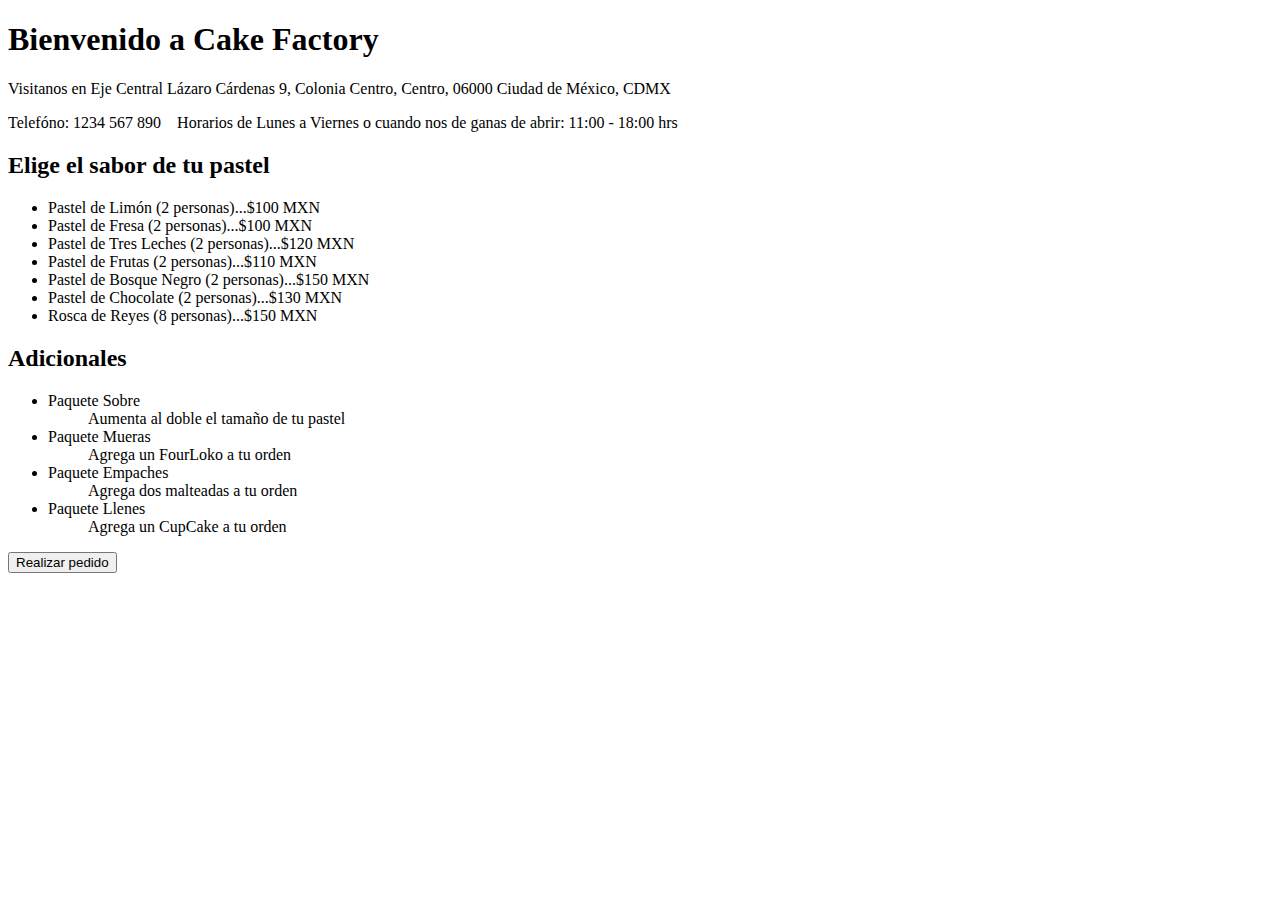
<file: Practica 2/index.html>
<!DOCTYPE html>
<html lang="es">
   <head>
      <meta charset="utf-8">
      <title>Cake Factory</title>
   </head>
   <body>
      <h1>Bienvenido a Cake Factory</h1>
      <p>Visitanos en Eje Central Lázaro Cárdenas 9, Colonia Centro, Centro, 06000 Ciudad de México, CDMX</p>
      <p>Telefóno: 1234 567 890 &ensp; Horarios de Lunes a Viernes o cuando nos de ganas de abrir: 11:00 - 18:00 hrs</p>
      
      <h2>Elige el sabor de tu pastel</h2>
      <ul>
         <li>Pastel de Limón (2 personas)...$100 MXN</li>
         <li>Pastel de Fresa (2 personas)...$100 MXN</li>
         <li>Pastel de Tres Leches (2 personas)...$120 MXN</li>
         <li>Pastel de Frutas (2 personas)...$110 MXN</li>
         <li>Pastel de Bosque Negro (2 personas)...$150 MXN</li>
         <li>Pastel de Chocolate (2 personas)...$130 MXN</li>
         <li>Rosca de Reyes (8 personas)...$150 MXN</li>
      </ul>

      <h2>Adicionales</h2>
      <ul>
         <dl class="">
            <li>
               <dt>Paquete Sobre</dt>
               <dd>Aumenta al doble el tamaño de tu pastel</dd>
            </li>
            <li>
               <dt>Paquete Mueras</dt>
               <dd>Agrega un FourLoko a tu orden</dd>
            </li>
            <li>
               <dt>Paquete Empaches</dt>
               <dd>Agrega dos malteadas a tu orden</dd>
            </li>
            <li>
               <dt>Paquete Llenes</dt>
               <dd>Agrega un CupCake a tu orden</dd>
            </li>
         </dl>
      </ul>
      <a href="./pedido.html">
        <input type="button" name="" value="Realizar pedido">
      </a>
   </body>
</html>
</file>
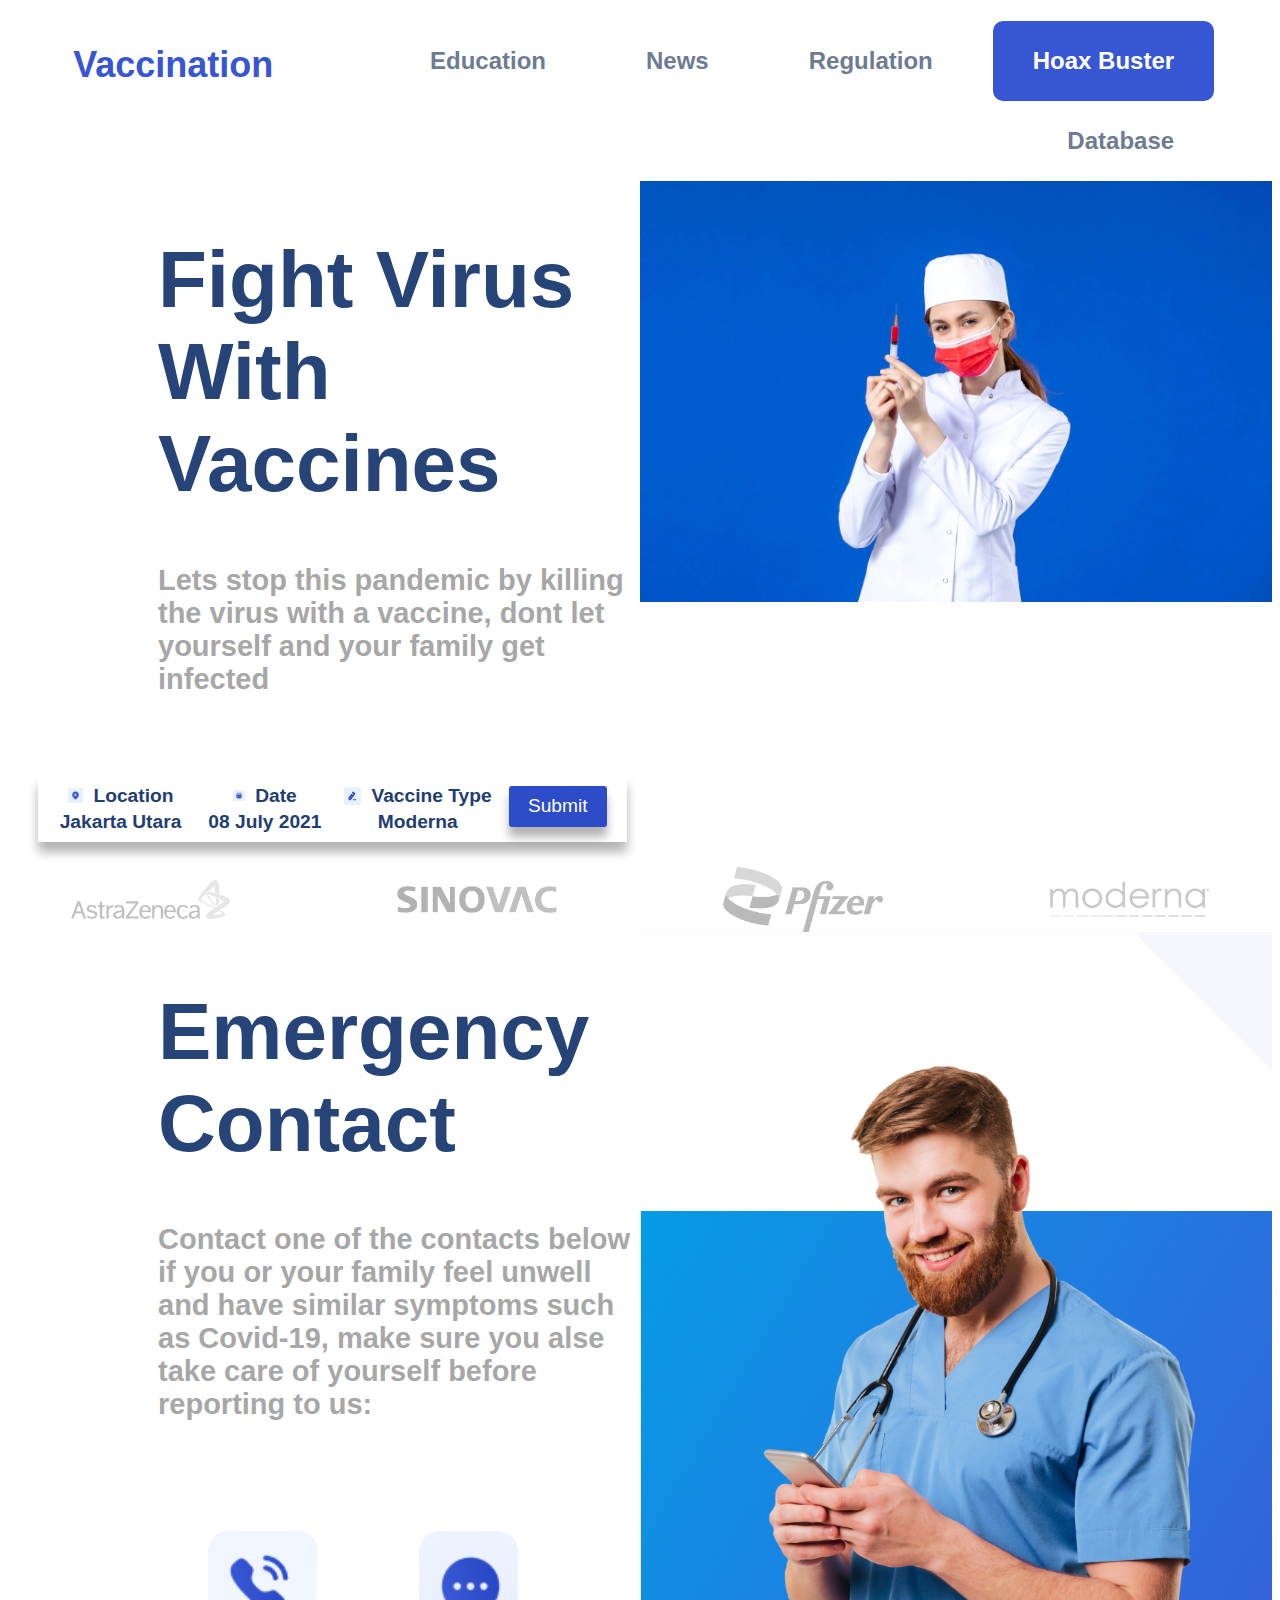
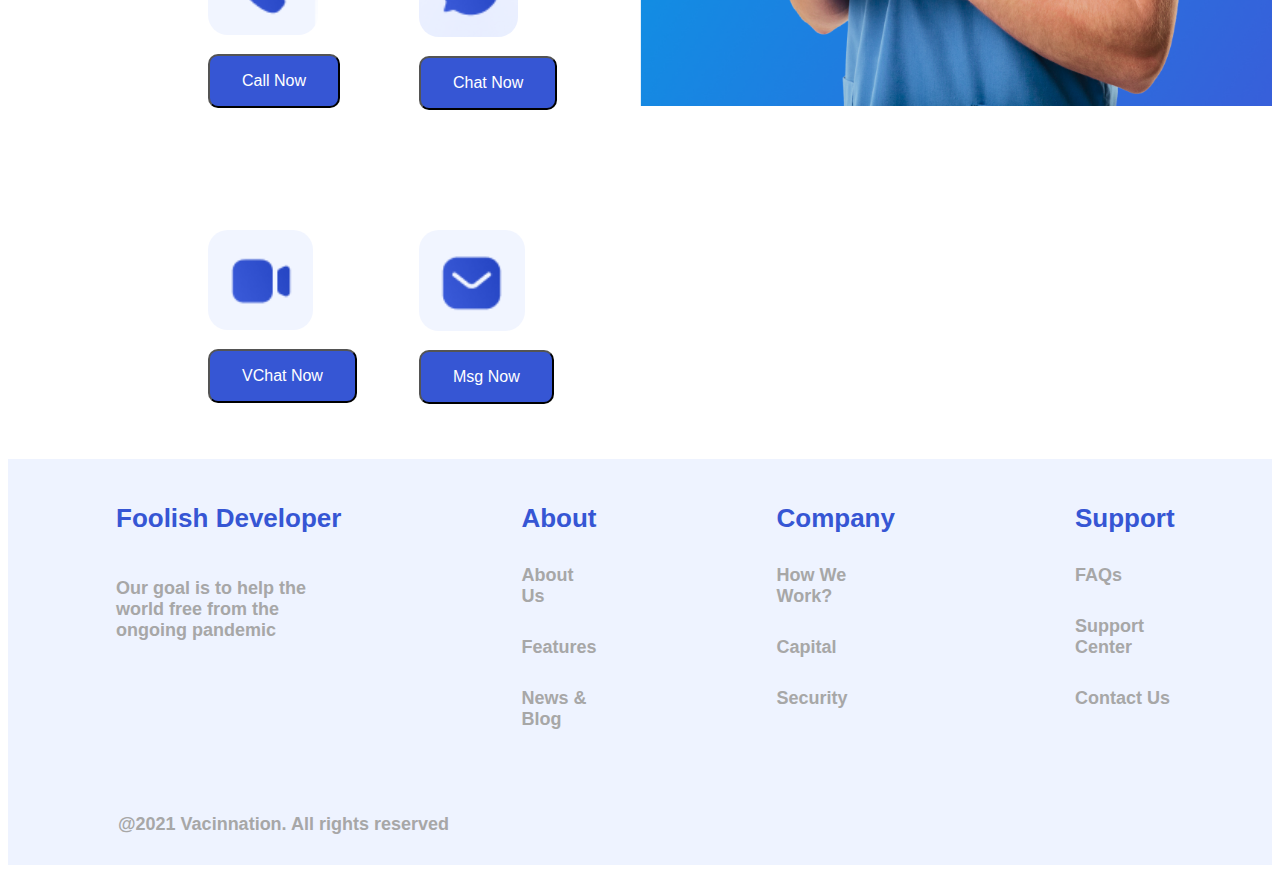
<file: Practica 3/index.html>
<!DOCTYPE html>
<html>
  <head>
    <meta charset="utf-8">
    <meta name="viewport" content="width=device-width, initial-scale=1.0">
    <title>Untitled</title>
    <link rel="stylesheet" href="styles.css">
</head>
  <body>
    <div class  = "topnav">
      <p class  =  "titulo">Vaccination</p>
      <div class = navRight>
        <a class="active" href="#home">Hoax Buster</a>
        <a href="#Regulation">Regulation</a>
        <a href="#News">News</a>
        <a href="#Education">Education</a>
        <a href="#Database">Database</a>
      </div>
    </div>
    <div class="row2">
      <div class="column2">
        <h1>Fight Virus With Vaccines</h1>
        <p>Lets stop this pandemic by killing the virus with a vaccine, dont let yourself and your family get infected</p>
        <div class="form">
          <table class="table">
              <tbody>
                  <th>
                      <div class="row5">
                          <img src="5.png" class="icon">
                          <span>Location</span>
                      </div>
                  </th>
                  <th>
                      <div class="row5">
                          <img src="6.png" class="icon">
                          <span>Date</span>
                      </div>
                  </th>
                  <th>
                      <div class="row5">
                          <img src="7.png" class="icon">
                          <span>Vaccine Type</span>
                      </div>                
                  </th>
                  <tr>
                      <td>
                          Jakarta Utara
                      </td>
                      <td>
                          08 July 2021
                      </td>
                      <td>
                          Moderna
                      </td>
                  </tr>
              </tbody>
          </table>
          <button>
            Submit
          </button>
      </div>
      </div>
      <div class="column2">
        <img src="Nurse.webp" style="width:100%;">
      </div>
    </div>

    <section class="secondSection">
      <img src="astrazeneca-logo.png">
      <img src="Sinovac-logo.png">
      <img src="Pfizer-logo.png">
      <img src="Moderna-logo.png">
    </section>
    <div class="row2">
      <div class="column2">
        <h1>Emergency Contact</h1>
        <p>Contact one of the contacts below if you or your family feel unwell and have similar symptoms such as Covid-19, make sure you alse take care of yourself before reporting to us:</p>
        <div class="row3">
          <div class="column3">
            <div class="content">
              <img src="1.png" style="border-radius:20px" >
              <div><button class="button">Call Now</button></div>
            </div>
          </div>
          <div class="column3">
            <div class="content">
              <img src="2.png" style="border-radius:20px" >
              <div><button class="button">Chat Now</button></div>
            </div>
          </div>
        </div>
        <div class="row3">
          <div class="column3">
            <div class="content">
              <img src="3.png" style="border-radius:20px" >
              <div><button class="button">VChat Now</button></div>
            </div>
          </div>
          <div class="column3">
            <div class="content">
              <img src="4.png" style="border-radius:20px" >
              <div><button class="button">Msg Now</button></div>
            </div>
          </div>
        </div>
      </div>
      <div class="column2">
        <img src="nurse2.png" style="width:100%;">
      </div>
    </div>
    <div class="footer-dark">
      <footer>
        <div class="row primary">
          <div class="column about">
          <h3>Foolish Developer</h3>
          <p>Our goal is to help the world free from the ongoing pandemic</p>
        </div>
        
        <div class="column links">
        <h3>About</h3>
        
         <ul>
          <li>
           <a href="#aUs">About Us</a>
          </li>
          <li>
           <a href="#Feat">Features</a>
          </li>
          <li>
           <a href="#N&B">News & Blog</a>
          </li>
         </ul>
        
        </div>
         
        <div class="column links">
          <h3>Company</h3>
           <ul>
            <li>
             <a href="#hww">How We Work?</a>
            </li>
            <li>
             <a href="#cap">Capital</a>
            </li>
            <li>
            <a href="#sec">Security</a>
            </li>
          </ul>
        </div>

        <div class="column links">
          <h3>Support</h3>
           <ul>
            <li>
             <a href="#faq">FAQs</a>
            </li>
            <li>
             <a href="#sup">Support Center</a>
            </li>
            <li>
            <a href="#cont">Contact Us</a>
            </li>
          </ul>
        </div>
        
        </div>
        <p class = "right" >@2021 Vacinnation. All rights reserved</p>
      </footer>
      
  </div>
  </body>
</html>
</file>
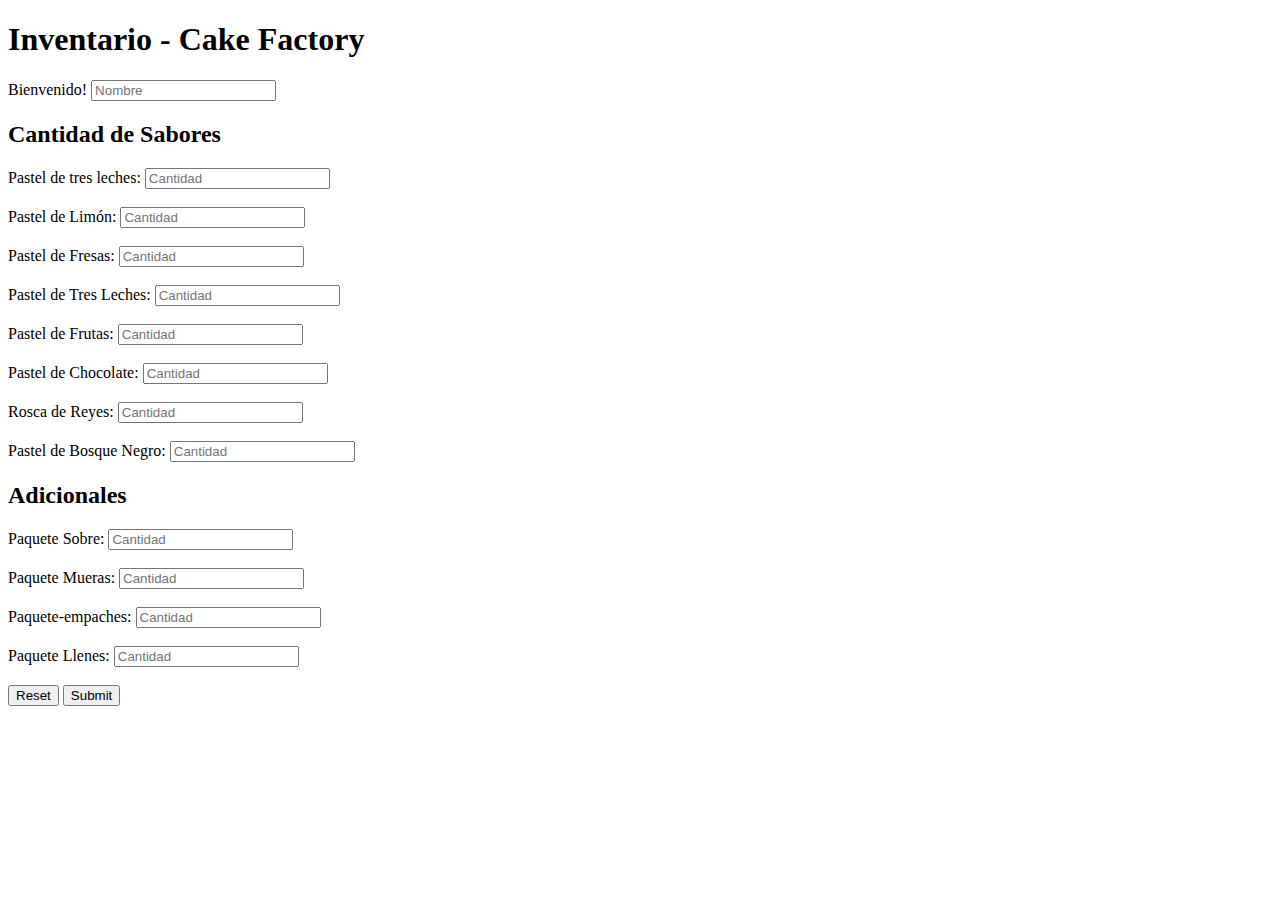
<file: Practica 2/pastelero.html>
<!DOCTYPE html>
<html lang="es">
   <head>
      <meta charset="utf-8">
      <title>Cake Factory - Pastelero</title>
   </head>
   <body>
      <h1>Inventario - Cake Factory</h1>
      <form class="pastelero.js" >
        <label for="Nombre">Bienvenido!  </label> <input type="text" id="Nombre" name="Nombre" placeholder="Nombre" readonly>
        <h2>Cantidad de Sabores</h2>
        <label for="tresleches">Pastel de tres leches: </label>
        <input type="number" name="Numtresleches"  id="Ntresleches" placeholder="Cantidad" readonly>

        <br><br>
        <label for="frutas">Pastel de Limón: </label>
        <input type="number" name="PLimon"  id="PLimon" placeholder="Cantidad" readonly>

        <br><br>
        <label for="choco">Pastel de Fresas: </label>
        <input type="number" name="PFresas"  id="PFresas" placeholder="Cantidad" readonly>

        <br><br>
        <label for="lemon">Pastel de Tres Leches: </label>
        <input type="number" name="P3Leches"  id="P3Leches" placeholder="Cantidad" readonly>

        <br><br>
        <label for="fresa">Pastel de Frutas: </label>
        <input type="number" name="PFrutas"  id="PFrutas" placeholder="Cantidad" readonly>
        
        <br><br>
        <label for="fresa">Pastel de Chocolate: </label>
        <input type="number" name="PChocolate"  id="PChocolate" placeholder="Cantidad" readonly>

        <br><br>
        <label for="fresa">Rosca de Reyes: </label>
        <input type="number" name="Reyes"  id="Reyes" placeholder="Cantidad" readonly>

        <br><br>
        <label for="fresa">Pastel de Bosque Negro: </label>
        <input type="number" name="PNegro"  id="PNegro" placeholder="Cantidad" readonly>

        <h2>Adicionales</h2>
        <label for="Sorprendas">Paquete Sobre: </label>
        <input type="number" name="sobre"  id="sobre" placeholder="Cantidad" readonly>

        <br><br>
        <label for="Cases">Paquete Mueras: </label>
        <input type="number" name="Mueras"  id="Mueras" placeholder="Cantidad" readonly>

        <br><br>
        <label for="Reconcilies">Paquete-empaches: </label>
        <input type="number" name="empaches"  id="empaches" placeholder="Cantidad" readonly>

        <br><br>
        <label for="Reenconfortes">Paquete Llenes: </label>
        <input type="number" name="Llenes"  id="Llenes" placeholder="Cantidad" readonly>

        <br><br>
        <input type="reset">
        <input type="submit">
      </form>
   </body>
</html>
</file>
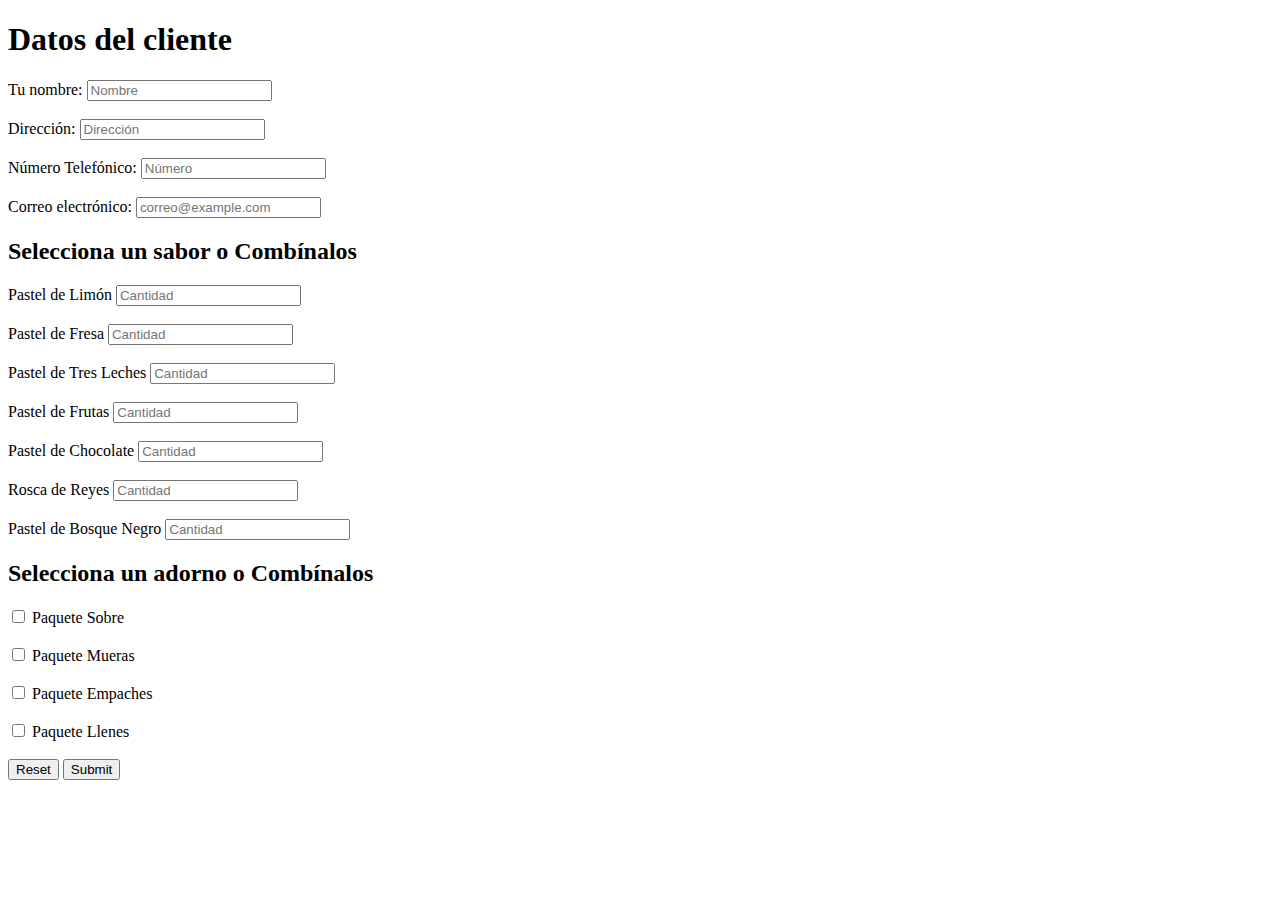
<file: Practica 2/pedido.html>
<!DOCTYPE html>
<html lang="es">
   <head>
      <meta charset="utf-8">
      <title>Pedidos - Cake Factory</title>
   </head>
   <body>
      <h1>Datos del cliente</h1>

      <form class="pedido.js" >

        <label for="Nombre">Tu nombre: </label>
        <input type="text" id="Nombre" name="Nombre" placeholder="Nombre">
        
        <br><br>
        <label for="Numero">Dirección: </label>
        <input type="text" id="Direccion" name="Direccion" placeholder="Dirección">

        <br><br>
        <label for="Numero">Número Telefónico: </label>
        <input type="text" id="Nombre" name="Nombre" placeholder="Número">

        <br><br>
        <label for="email">Correo electrónico: </label>
        <input type="email" id="email" name="email" placeholder="correo@example.com">
      
        <h2>Selecciona un sabor o Combínalos</h2>
        <label for="tresleches">Pastel de Limón</label>
        <input type="number" name="PLimon"  id="PLimon" placeholder="Cantidad">

        <br><br>
        <label for="frutas">Pastel de Fresa</label>
        <input type="number" name="PFresas"  id="PFresas" placeholder="Cantidad">

        <br><br>
        <label for="choco">Pastel de Tres Leches</label>
        <input type="number" name="P3Leches"  id="P3Leches" placeholder="Cantidad">

        <br><br>
        <label for="lemon">Pastel de Frutas</label>
        <input type="number" name="PFrutas"  id="PFrutas" placeholder="Cantidad">

        <br><br>
        <label for="fresa">Pastel de Chocolate</label>
        <input type="number" name="PChocolate"  id="PChocolate" placeholder="Cantidad">

        <br><br>
        <label for="fresa">Rosca de Reyes</label>
        <input type="number" name="Reyes"  id="Reyes" placeholder="Cantidad">

        <br><br>
        <label for="fresa">Pastel de Bosque Negro</label>
        <input type="number" name="PNegro"  id="PNegro" placeholder="Cantidad">

        <h2>Selecciona un adorno o Combínalos</h2>
        <input type="checkbox" id="Sobre" name="Sobre" value="Cantidad">
        <label for="Sobre">Paquete Sobre</label>


        <br><br>
        <input type="checkbox" id="Mueras" name="Mueras" value="Mueras">
        <label for="Mueras">Paquete Mueras</label>
        
        <br><br>
        <input type="checkbox" id="Empaches" name="Empaches" value="Empaches">
        <label for="Empaches">Paquete Empaches</label>

        <br><br>
        <input type="checkbox" id="Llenes" name="Llenes" value="Llenes">
        <label for="Llenes">Paquete Llenes</label>

        <br><br>
        <input type="reset">
        <input type="submit">


      </form>



   </body>
</html>
</file>
<file: Practica 3/styles.css>
.topnav {
  background-color: #FFFFFF;
  overflow: hidden;
}

body{
  font-family: 'Hind Vadodara', sans-serif;
  font-weight: bold;
}

.topnav .navRight a{
  float: left;
  color: #6D7B93;
  text-align: center;
  padding: 26px 40px;
  text-decoration: none;
  font-size: 24px;
  float: right;
  margin-right: 20px;
}

.topnav .navRight{
  margin-right: 3%;
  margin-top: 1%;
}

.topnav p.titulo {
  margin-left: 2%;
}

.topnav p.titulo {
  float: left;
  color: #3656D4;
  text-align: center;
  text-decoration: none;
  font-size: 36px;
  padding: 0px 40px;
}

.topnav a:hover {
  background-color: #ddd;
  color: black;
}

.topnav a.active {
  background-color: #3656D4;
  color: white;
  border-radius: 10px;
}

footer {
  background-color: #EEF3FF;
  color: #a7a7a7;
  font-size: 18px;
}
footer * {
  font-family: "Poppins", sans-serif;
  box-sizing: border-box;
  border: none;
  outline: none;
}
.row {
  padding: 1em 1em;
}
.row.primary {
  display: grid;
  grid-template-columns: 2fr 1fr 1fr 2fr;
  align-items: stretch;
}
.column {
  width: 100%;
  display: flex;
  flex-direction: column;
  padding: 0 5em;
  min-height: 150px;
  margin-left: 0px;
}

h3{
  width: 100%;
  text-align: left;
  color: #3656D4;
  font-size: 26px;
  white-space: nowrap;
}

ul {
  list-style: none;
  display: flex;
  flex-direction: column;
  padding: 0;
  margin-top: 5px;
}
li:not(:first-child) {
  margin-top: 30px;
}

ul li a {
  color: #a7a7a7;
  text-decoration: none;
}

.footer-menu{
  float: left;
  margin-top: 10px;
}

.footer-menu a{
  color: #cfd2d6;
  padding: 10px;
  text-decoration: none;
}
.footer-menu a:hover{
  color: #27bcda;
}

@media screen and (max-width: 850px) {
  .row.primary {
    grid-template-columns: 1fr;
  }
}

.right{
  margin-left: 80px;
  padding: 30px;
}

.column2 {
  float: left;
  width: 50%;
}

.row2:after {
  content: "";
  display: table;
  clear: both;
}

.column2 h1{
  margin-left: 150px;
  width: 70%;
  font-size: 80px;
  color: #264477;
}

.column2 p{
  font-size: 29px;
  color: #a7a7a7;
  width: 75%;
  margin-left: 150px;
}

.column3 {
  float: left;
  width: 50%;
}

.row3:after {
  content: "";
  display: table;
  clear: both;
}

.column3 h1{
  margin-left: 150px;
  width: 70%;
  font-size: 80px;
  color: #264477;
}

.column3 p{
  font-size: 29px;
  color: #a7a7a7;
  width: 75%;
  margin-left: 150px;
}

.row3{
  margin-left: 190px;
  margin-bottom: 45px;
  padding: 10px;
  margin-top: 100px;
}

.button {
  border-radius: 10px;
  color: white;
  padding: 16px 32px;
  text-align: center;
  text-decoration: none;
  display: inline-block;
  font-size: 16px;
  margin-top: 15px;
  cursor: pointer;
}

.button {
  background-color: #3656D4; 
  color: white; 
}

.secondSection
{
    display: flex;
    flex-wrap: nowrap;
    align-items: center;
    justify-content: space-between;
    max-width: 100%;
    filter: grayscale(100%) opacity(30%);
    padding-left: 5%;
    padding-right: 5%;
    margin-top: 25px;
}

.secondSection img{
    width: 14%;
}

.form {
  width: 90%;
  background-color: hsla(1, 0%, 100%, 0.9);
  box-shadow: 0px 10px 10px rgb(0 0 0 / 30%);
  z-index: 1;
  margin-top: 80px;
  margin-left: 30px;
  display: flex;
  align-items: center;
  justify-content: space-around;
  padding-right: 20px;
}

.table {
  padding: 5px 0 5px 0;
  display: flex;
  flex-wrap: nowrap;
  width: 100%;
  font-family: 'League Spartan', sans-serif;
  font-size: 1.2em;
  color: #1F3E72;
}

.row5 {
  display: flex;
  align-items: center;
  vertical-align: middle;
  justify-content: center;
}

.icon {
  max-width: 10%;
  cursor: pointer;
  opacity: 1;
  transition: 0.3s;
}
.row5 span {
  margin-left: 10px;
}
td {
  text-align: center;
}

.form button {
  background-color: #2c4cca;
  border: none;
  border-radius: 3px;
  box-shadow: 0px 10px 10px rgb(0 0 0 / 30%);
  color: white;
  cursor: pointer;
  font-family: 'League Spartan', sans-serif;
  font-size: 1.2em;
  padding: 0.5em 1em;
  text-decoration: none;
  transition: all ease-in-out .3s;
  margin-top: 10px;
  margin-bottom: 15px;
}
</file>
